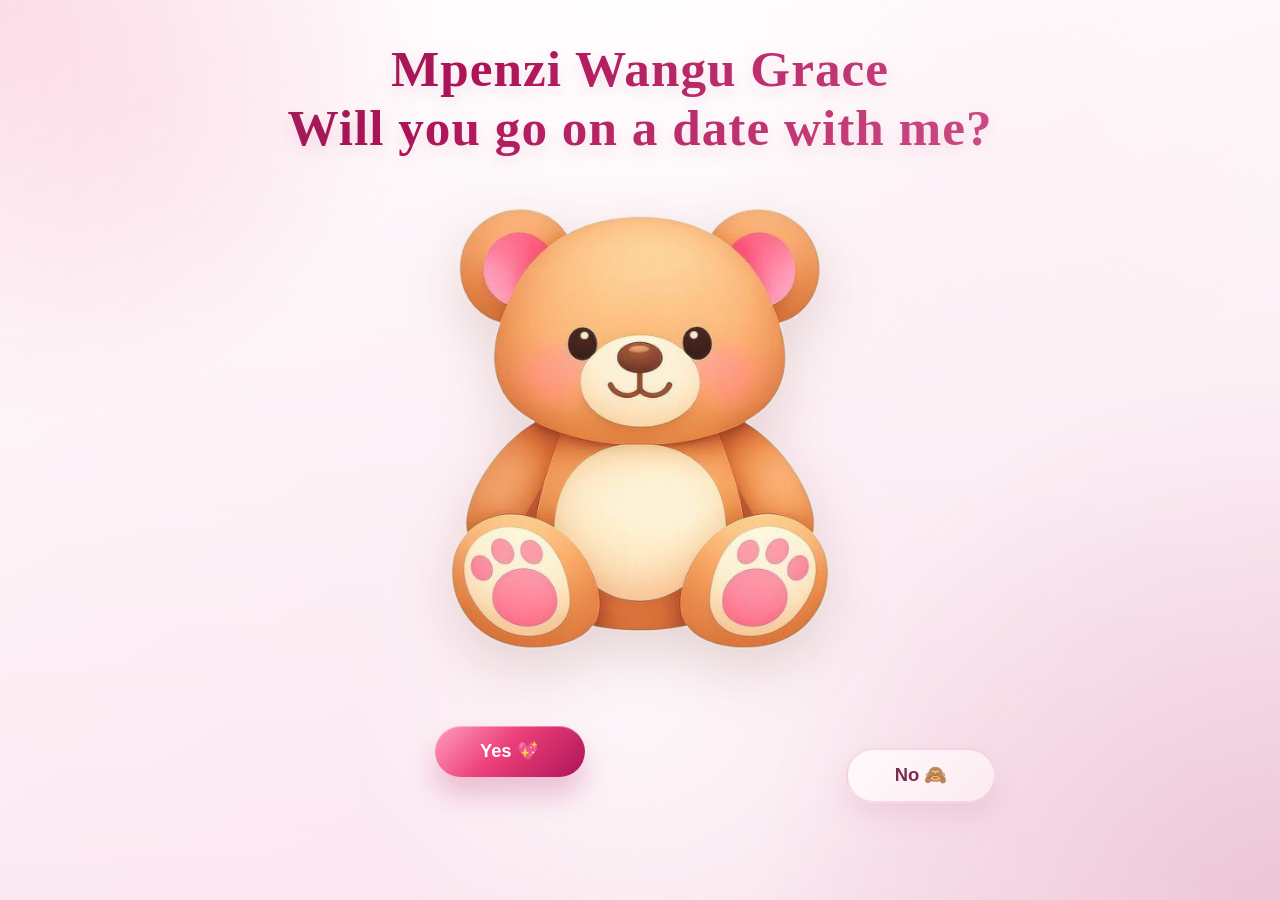
<file: index.html>
<!DOCTYPE html>
<html lang="en">
  <head>
    <meta charset="UTF-8" />
    <meta name="viewport" content="width=device-width, initial-scale=1.0" />
    <meta
      name="description"
      content="A romantic date invitation for Grace with a cuddly teddy bear and playful surprise flow."
    />
    <title>Grace Date Invitation</title>
    <link rel="stylesheet" href="style.css" />
  </head>
  <body>
    <div class="page-glow" aria-hidden="true"></div>

    <div class="floating-hearts" aria-hidden="true">
      <span style="--x: 8%; --delay: 0s; --size: 1.1rem">❤</span>
      <span style="--x: 16%; --delay: 1.5s; --size: 1.4rem">❤</span>
      <span style="--x: 27%; --delay: 2.4s; --size: 1.2rem">❤</span>
      <span style="--x: 42%; --delay: 0.8s; --size: 1.6rem">❤</span>
      <span style="--x: 58%; --delay: 1.9s; --size: 1.1rem">❤</span>
      <span style="--x: 72%; --delay: 2.6s; --size: 1.5rem">❤</span>
      <span style="--x: 84%; --delay: 1.2s; --size: 1.3rem">❤</span>
      <span style="--x: 92%; --delay: 2.1s; --size: 1.1rem">❤</span>
    </div>

    <main class="app" aria-live="polite">
      <section id="invitation-screen" class="screen active" aria-labelledby="invitation-title">
        <div class="question-wrap">
          <h1 id="invitation-title" class="main-question">
            Mpenzi Wangu Grace<br />Will you go on a date with me?
          </h1>
        </div>

        <div class="scene">
          <div class="bear-stage">
            <div id="bear-shell" class="bear-shell" aria-live="polite"></div>
            <div id="speech-bubble" class="speech-bubble" aria-live="polite">
              <p id="speech-text">You keep saying no to my dates.</p>
              <div class="bubble-emoji" aria-hidden="true">😭 😢 🥺</div>
            </div>
          </div>
        </div>

        <div id="button-stage" class="button-stage" aria-label="Invitation actions">
          <button id="yes-btn" class="cta-button yes-btn" type="button">Yes 💖</button>
          <button id="no-btn" class="cta-button no-btn" type="button" aria-label="Decline the invitation">
            No 🙈
          </button>
        </div>
      </section>

      <section id="date-screen" class="screen" aria-labelledby="date-title">
        <div class="panel">
          <h2 id="date-title">When should we go on our date, my love? 💕</h2>
          <p>Choose the day you would love us to spend together.</p>

          <label class="date-picker-field" for="date-input">
            <span>Select a future date</span>
            <input id="date-input" type="date" />
          </label>

          <button id="continue-btn" class="primary-button" type="button" disabled>Continue 💗</button>
        </div>
      </section>

      <section id="activity-screen" class="screen" aria-labelledby="activity-title">
        <div class="panel">
          <h2 id="activity-title">What would you love to do with me, Grace? 💕</h2>
          <p>Choose the date idea that makes you happiest.</p>

          <div class="activity-grid" role="radiogroup" aria-label="Choose your date activity">
            <button class="activity-card" type="button" data-activity="ice-cream" aria-pressed="false">
              <img src="assets/ice-cream.png" alt="Ice cream illustration" />
              <span class="activity-label">Ice Cream 🍦</span>
              <span class="activity-caption">Sweet treats with my sweetest girl.</span>
              <span class="checkmark" aria-hidden="true">✓</span>
            </button>

            <button class="activity-card" type="button" data-activity="coffee" aria-pressed="false">
              <img src="assets/coffee.png" alt="Coffee illustration" />
              <span class="activity-label">Coffee ☕</span>
              <span class="activity-caption">Coffee, conversations, and you.</span>
              <span class="checkmark" aria-hidden="true">✓</span>
            </button>

            <button class="activity-card" type="button" data-activity="pork" aria-pressed="false">
              <img src="assets/pork.png" alt="Pork meal illustration" />
              <span class="activity-label">Pork 🍖</span>
              <span class="activity-caption">A delicious meal with my favorite person.</span>
              <span class="checkmark" aria-hidden="true">✓</span>
            </button>

            <button class="activity-card" type="button" data-activity="fish" aria-pressed="false">
              <img src="assets/fish.png" alt="Fish illustration" />
              <span class="activity-label">Fish 🐟</span>
              <span class="activity-caption">A lovely meal with my favorite person.</span>
              <span class="checkmark" aria-hidden="true">✓</span>
            </button>

            <button class="activity-card" type="button" data-activity="chicken" aria-pressed="false">
              <img src="assets/chicken.png" alt="Chicken illustration" />
              <span class="activity-label">Chicken 🍗</span>
              <span class="activity-caption">Crispy bites and lovely moments together.</span>
              <span class="checkmark" aria-hidden="true">✓</span>
            </button>

            <button class="activity-card" type="button" data-activity="movies" aria-pressed="false">
              <img src="assets/movies.png" alt="Movies illustration" />
              <span class="activity-label">Movies 🎬</span>
              <span class="activity-caption">Good movies, better company.</span>
              <span class="checkmark" aria-hidden="true">✓</span>
            </button>

            <button class="activity-card" type="button" data-activity="swimming" aria-pressed="false">
              <img src="assets/swimming.png" alt="Swimming illustration" />
              <span class="activity-label">Swimming 🏊</span>
              <span class="activity-caption">Cool water, warm hearts, perfect together.</span>
              <span class="checkmark" aria-hidden="true">✓</span>
            </button>
          </div>

          <button id="confirm-activity-btn" class="primary-button" type="button" disabled>
            Confirm Our Date 💖
          </button>
        </div>
      </section>

      <section id="confirmation-screen" class="screen" aria-labelledby="confirmation-title">
        <div class="panel confirmation-panel">
          <div class="mini-bear" aria-hidden="true">
            <div id="confirmation-bear" class="bear-shell"></div>
          </div>

          <h2 id="confirmation-title">It's a Date, My Love! 💕</h2>

          <div class="confirmation-card">
            <p class="confirmation-message">
              Grace, it's officially a date! 🥹💗<br /><br />
              I can't wait to spend some beautiful moments with you, my love. You make ordinary days special,
              and I can't wait to make another beautiful memory with you.
            </p>

            <div class="confirmation-details">
              <div class="detail-item">
                <span class="detail-label">Date</span>
                <strong id="final-date">Sunday, 15 November 2026</strong>
              </div>
              <div class="detail-item">
                <span class="detail-label">Plan</span>
                <strong id="final-activity">Ice Cream 🍦</strong>
              </div>
            </div>

            <div class="final-activity-visual">
              <img id="final-activity-image" src="assets/ice-cream.png" alt="Selected date activity illustration" />
            </div>
          </div>

          <a id="send-whatsapp-btn" class="primary-button whatsapp-btn" href="#" target="_blank" rel="noopener">
            Send my answer to him 💌
          </a>
          <p class="send-hint">Tap the button, then press Send in WhatsApp so he gets your answer 💕</p>

          <button id="start-again-btn" class="primary-button" type="button">Start Again 💗</button>
        </div>
      </section>
    </main>

    <script src="script.js"></script>
  </body>
</html>
</file>
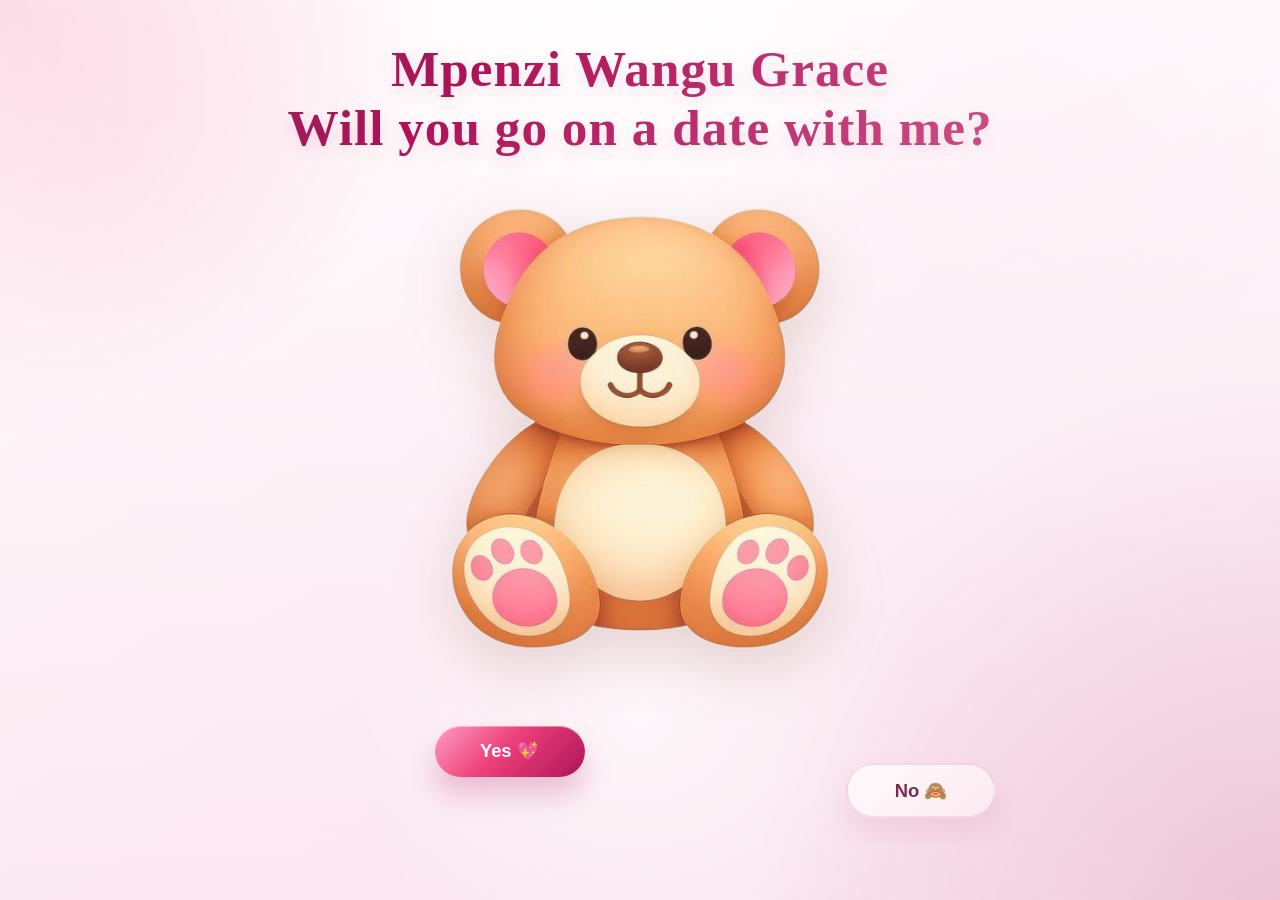
<file: grace-date-invitation/index.html>
<!DOCTYPE html>
<html lang="en">
  <head>
    <meta charset="UTF-8" />
    <meta name="viewport" content="width=device-width, initial-scale=1.0" />
    <meta
      name="description"
      content="A romantic date invitation for Grace with a cuddly teddy bear and playful surprise flow."
    />
    <title>Grace Date Invitation</title>
    <link rel="stylesheet" href="style.css" />
  </head>
  <body>
    <div class="page-glow" aria-hidden="true"></div>

    <div class="floating-hearts" aria-hidden="true">
      <span style="--x: 8%; --delay: 0s; --size: 1.1rem">❤</span>
      <span style="--x: 16%; --delay: 1.5s; --size: 1.4rem">❤</span>
      <span style="--x: 27%; --delay: 2.4s; --size: 1.2rem">❤</span>
      <span style="--x: 42%; --delay: 0.8s; --size: 1.6rem">❤</span>
      <span style="--x: 58%; --delay: 1.9s; --size: 1.1rem">❤</span>
      <span style="--x: 72%; --delay: 2.6s; --size: 1.5rem">❤</span>
      <span style="--x: 84%; --delay: 1.2s; --size: 1.3rem">❤</span>
      <span style="--x: 92%; --delay: 2.1s; --size: 1.1rem">❤</span>
    </div>

    <main class="app" aria-live="polite">
      <section id="invitation-screen" class="screen active" aria-labelledby="invitation-title">
        <div class="question-wrap">
          <h1 id="invitation-title" class="main-question">
            Mpenzi Wangu Grace<br />Will you go on a date with me?
          </h1>
        </div>

        <div class="scene">
          <div class="bear-stage">
            <div id="bear-shell" class="bear-shell" aria-live="polite"></div>
            <div id="speech-bubble" class="speech-bubble" aria-live="polite">
              <p id="speech-text">You keep saying no to my dates.</p>
              <div class="bubble-emoji" aria-hidden="true">😭 😢 🥺</div>
            </div>
          </div>
        </div>

        <div id="button-stage" class="button-stage" aria-label="Invitation actions">
          <button id="yes-btn" class="cta-button yes-btn" type="button">Yes 💖</button>
          <button id="no-btn" class="cta-button no-btn" type="button" aria-label="Decline the invitation">
            No 🙈
          </button>
        </div>
      </section>

      <section id="date-screen" class="screen" aria-labelledby="date-title">
        <div class="panel">
          <h2 id="date-title">When should we go on our date, my love? 💕</h2>
          <p>Choose the day you would love us to spend together.</p>

          <label class="date-picker-field" for="date-input">
            <span>Select a future date</span>
            <input id="date-input" type="date" />
          </label>

          <button id="continue-btn" class="primary-button" type="button" disabled>Continue 💗</button>
        </div>
      </section>

      <section id="activity-screen" class="screen" aria-labelledby="activity-title">
        <div class="panel">
          <h2 id="activity-title">What would you love to do with me, Grace? 💕</h2>
          <p>Choose the date idea that makes you happiest.</p>

          <div class="activity-grid" role="radiogroup" aria-label="Choose your date activity">
            <button class="activity-card" type="button" data-activity="ice-cream" aria-pressed="false">
              <img src="assets/ice-cream.png" alt="Ice cream illustration" />
              <span class="activity-label">Ice Cream 🍦</span>
              <span class="activity-caption">Sweet treats with my sweetest girl.</span>
              <span class="checkmark" aria-hidden="true">✓</span>
            </button>

            <button class="activity-card" type="button" data-activity="coffee" aria-pressed="false">
              <img src="assets/coffee.png" alt="Coffee illustration" />
              <span class="activity-label">Coffee ☕</span>
              <span class="activity-caption">Coffee, conversations, and you.</span>
              <span class="checkmark" aria-hidden="true">✓</span>
            </button>

            <button class="activity-card" type="button" data-activity="pork" aria-pressed="false">
              <img src="assets/pork.png" alt="Pork meal illustration" />
              <span class="activity-label">Pork 🍖</span>
              <span class="activity-caption">A delicious meal with my favorite person.</span>
              <span class="checkmark" aria-hidden="true">✓</span>
            </button>

            <button class="activity-card" type="button" data-activity="fish" aria-pressed="false">
              <img src="assets/fish.png" alt="Fish illustration" />
              <span class="activity-label">Fish 🐟</span>
              <span class="activity-caption">A lovely meal with my favorite person.</span>
              <span class="checkmark" aria-hidden="true">✓</span>
            </button>

            <button class="activity-card" type="button" data-activity="chicken" aria-pressed="false">
              <img src="assets/chicken.png" alt="Chicken illustration" />
              <span class="activity-label">Chicken 🍗</span>
              <span class="activity-caption">Crispy bites and lovely moments together.</span>
              <span class="checkmark" aria-hidden="true">✓</span>
            </button>
          </div>

          <button id="confirm-activity-btn" class="primary-button" type="button" disabled>
            Confirm Our Date 💖
          </button>
        </div>
      </section>

      <section id="confirmation-screen" class="screen" aria-labelledby="confirmation-title">
        <div class="panel confirmation-panel">
          <div class="mini-bear" aria-hidden="true">
            <div id="confirmation-bear" class="bear-shell"></div>
          </div>

          <h2 id="confirmation-title">It's a Date, My Love! 💕</h2>

          <div class="confirmation-card">
            <p class="confirmation-message">
              Grace, it's officially a date! 🥹💗<br /><br />
              I can't wait to spend some beautiful moments with you, my love. You make ordinary days special,
              and I can't wait to make another beautiful memory with you.
            </p>

            <div class="confirmation-details">
              <div class="detail-item">
                <span class="detail-label">Date</span>
                <strong id="final-date">Sunday, 15 November 2026</strong>
              </div>
              <div class="detail-item">
                <span class="detail-label">Plan</span>
                <strong id="final-activity">Ice Cream 🍦</strong>
              </div>
            </div>

            <div class="final-activity-visual">
              <img id="final-activity-image" src="assets/ice-cream.png" alt="Selected date activity illustration" />
            </div>
          </div>

          <a id="send-whatsapp-btn" class="primary-button whatsapp-btn" href="#" target="_blank" rel="noopener">
            Send my answer to him 💌
          </a>
          <p class="send-hint">Tap the button, then press Send in WhatsApp so he gets your answer 💕</p>

          <button id="start-again-btn" class="primary-button" type="button">Start Again 💗</button>
        </div>
      </section>
    </main>

    <script src="script.js"></script>
  </body>
</html>
</file>
<file: style.css>
:root {
  --blush-pink: #fce4ec;
  --rose-pink: #f48fb1;
  --hot-pink: #ec407a;
  --deep-rose: #ad1457;
  --warm-cream: #fff8f0;
  --teddy-brown: #a66b45;
  --lavender: #e6d9ff;
  --leaf-green: #729b69;
  --rose-berry: #8f1f5d;
  --rose-gold: #f7d4d8;
  --card-shadow: 0 24px 60px rgba(150, 63, 96, 0.18);
  --soft-shadow: 0 16px 36px rgba(236, 64, 122, 0.18);
  --bubble-shadow: 0 14px 32px rgba(109, 56, 76, 0.12);
  --panel-glass: rgba(255, 249, 252, 0.72);
}

* {
  box-sizing: border-box;
}

html {
  scroll-behavior: smooth;
}

body {
  margin: 0;
  min-height: 100vh;
  font-family: "Segoe UI", Tahoma, Geneva, Verdana, sans-serif;
  background:
    radial-gradient(circle at top, rgba(255, 255, 255, 0.78), transparent 28%),
    linear-gradient(145deg, #fffafc 0%, #fdeaf2 28%, #fbe3ee 55%, #f7dfe9 100%);
  color: #51253d;
  overflow-x: hidden;
}

body::before {
  content: "";
  position: fixed;
  inset: 0;
  background:
    radial-gradient(circle at 10% 10%, rgba(236, 64, 122, 0.12), transparent 18%),
    radial-gradient(circle at 80% 18%, rgba(255, 192, 218, 0.2), transparent 22%),
    radial-gradient(circle at 50% 80%, rgba(255, 255, 255, 0.56), transparent 30%);
  pointer-events: none;
}

img {
  max-width: 100%;
  display: block;
}

button,
input {
  font: inherit;
}

button:focus-visible,
input:focus-visible {
  outline: 3px solid rgba(173, 20, 87, 0.5);
  outline-offset: 3px;
}

.page-glow {
  position: fixed;
  inset: 0;
  background:
    radial-gradient(circle at top left, rgba(244, 143, 177, 0.28), transparent 28%),
    radial-gradient(circle at bottom right, rgba(173, 20, 87, 0.15), transparent 34%),
    linear-gradient(180deg, rgba(255, 255, 255, 0.72), rgba(255, 255, 255, 0.18));
  pointer-events: none;
}

.floating-hearts {
  position: fixed;
  inset: 0;
  pointer-events: none;
  z-index: 0;
}

.floating-hearts span {
  position: absolute;
  left: var(--x);
  top: -12%;
  font-size: var(--size);
  color: rgba(236, 64, 122, 0.42);
  text-shadow: 0 0 14px rgba(236, 64, 122, 0.2);
  animation: floatHeart 12s linear infinite;
  animation-delay: var(--delay);
  opacity: 0.7;
}

@keyframes floatHeart {
  0% {
    opacity: 0;
    transform: translateY(0) scale(0.8);
  }
  10% {
    opacity: 0.8;
  }
  100% {
    opacity: 0;
    transform: translateY(110vh) scale(1.2);
  }
}

.app {
  position: relative;
  z-index: 1;
  width: min(100%, 1100px);
  margin: 0 auto;
  min-height: 100vh;
  display: grid;
  place-items: center;
  padding: 2rem 1rem 3rem;
}

.screen {
  display: none;
  width: 100%;
  animation: fadeInScreen 0.45s ease;
}

.screen.active {
  display: block;
}

@keyframes fadeInScreen {
  from {
    opacity: 0;
    transform: translateY(12px);
  }
  to {
    opacity: 1;
    transform: translateY(0);
  }
}

#invitation-screen {
  max-width: 920px;
  margin: 0 auto;
}

.question-wrap {
  text-align: center;
  margin-bottom: 1.25rem;
}

.main-question {
  margin: 0;
  font-family: "Georgia", "Times New Roman", serif;
  font-weight: 700;
  line-height: 1.15;
  letter-spacing: 0.02em;
  font-size: clamp(2rem, 4vw, 4rem);
  color: #8e2d5e;
  text-shadow: 0 6px 18px rgba(173, 20, 87, 0.12);
  background: linear-gradient(135deg, #8e2d5e 0%, #ad1457 30%, #d45b90 100%);
  -webkit-background-clip: text;
  background-clip: text;
  color: transparent;
}

.scene {
  display: flex;
  justify-content: center;
  align-items: center;
}

.bear-stage {
  position: relative;
  width: min(100%, 760px);
  min-height: 360px;
  display: flex;
  justify-content: center;
  align-items: flex-end;
  padding: 1rem 0 0.25rem;
}

.bear-shell {
  display: flex;
  align-items: center;
  justify-content: center;
  width: min(100%, 540px);
  animation: bearFloat 4.4s ease-in-out infinite;
  transform-origin: center bottom;
}

.bear-pose-stack {
  position: relative;
  width: min(80vw, 380px);
  aspect-ratio: 1 / 1.2;
  filter: drop-shadow(0 20px 28px rgba(122, 69, 43, 0.18));
}

.bear-pose {
  position: absolute;
  inset: 0;
  width: 100%;
  height: 100%;
  object-fit: contain;
  object-position: center bottom;
  opacity: 0;
  transform: scale(0.92);
  transform-origin: center bottom;
  transition: opacity 0.4s ease, transform 0.4s ease;
  pointer-events: none;
  user-select: none;
}

.bear-pose-stack.state-hopeful .pose-hopeful,
.bear-pose-stack.state-crying .pose-crying,
.bear-pose-stack.state-happy .pose-happy {
  opacity: 1;
  transform: scale(1);
}

/* hopeful: gentle breathing + sway */
.bear-pose-stack.state-hopeful .pose-hopeful {
  animation: bearBreathe 3s ease-in-out infinite;
}

/* crying: sobbing bounce + trembling */
.bear-pose-stack.state-crying .pose-crying {
  animation: bearSob 0.9s ease-in-out infinite;
}

/* happy: joyful hop with the roses */
.bear-pose-stack.state-happy .pose-happy {
  animation: bearJoy 1.1s ease-in-out infinite;
}

.bear-hearts {
  position: absolute;
  inset: 0;
  pointer-events: none;
  opacity: 0;
  transition: opacity 0.3s ease;
}

.bear-hearts span {
  position: absolute;
  bottom: 40%;
  font-size: 1.3rem;
  opacity: 0;
}

.bear-hearts span:nth-child(1) { left: 12%; }
.bear-hearts span:nth-child(2) { left: 48%; animation-delay: 0.5s !important; }
.bear-hearts span:nth-child(3) { right: 10%; animation-delay: 1s !important; }

.bear-pose-stack.state-happy .bear-hearts {
  opacity: 1;
}

.bear-pose-stack.state-happy .bear-hearts span {
  animation: heartPop 1.8s ease-out infinite;
}

.bear-tears {
  position: absolute;
  inset: 0;
  pointer-events: none;
  opacity: 0;
}

.bear-tears span {
  position: absolute;
  top: 38%;
  font-size: 1.1rem;
  opacity: 0;
}

.bear-tears span:nth-child(1) { left: 28%; }
.bear-tears span:nth-child(2) { right: 28%; animation-delay: 0.6s !important; }

.bear-pose-stack.state-crying .bear-tears {
  opacity: 1;
}

.bear-pose-stack.state-crying .bear-tears span {
  animation: tearFall 1.4s ease-in infinite;
}

@keyframes bearFloat {
  0%,
  100% {
    transform: translateY(0px) rotate(-0.8deg);
  }
  50% {
    transform: translateY(-12px) rotate(0.8deg);
  }
}

@keyframes bearBreathe {
  0%, 100% { transform: scale(1, 1) rotate(-1deg); }
  50% { transform: scale(1.03, 0.98) rotate(1deg); }
}

@keyframes bearSob {
  0%, 100% { transform: translateY(0) rotate(-1.5deg) scale(1, 1); }
  25% { transform: translateY(3px) rotate(0deg) scale(1.01, 0.98); }
  50% { transform: translateY(0) rotate(1.5deg) scale(1, 1); }
  75% { transform: translateY(3px) rotate(0deg) scale(1.01, 0.98); }
}

@keyframes bearJoy {
  0%, 100% { transform: translateY(0) rotate(-2deg) scale(1.02, 0.97); }
  40% { transform: translateY(-18px) rotate(2deg) scale(0.98, 1.03); }
  70% { transform: translateY(0) rotate(-1deg) scale(1.03, 0.96); }
}

@keyframes heartPop {
  0% { transform: translateY(0) scale(0.5); opacity: 0; }
  20% { opacity: 1; }
  100% { transform: translateY(-110px) scale(1.2); opacity: 0; }
}

@keyframes tearFall {
  0% { transform: translateY(0); opacity: 0; }
  20% { opacity: 1; }
  100% { transform: translateY(70px); opacity: 0; }
}

.speech-bubble {
  position: absolute;
  left: 64%;
  top: 14%;
  width: min(64vw, 300px);
  padding: 1rem 1rem 0.8rem;
  border-radius: 26px;
  background: linear-gradient(180deg, rgba(255, 251, 252, 0.98), rgba(255, 243, 247, 0.96));
  box-shadow: var(--bubble-shadow), inset 0 1px 0 rgba(255, 255, 255, 0.96);
  border: 2px solid rgba(224, 177, 196, 0.8);
  opacity: 0;
  transform: translateY(10px) scale(0.96);
  transition: opacity 0.22s ease, transform 0.25s ease;
  pointer-events: none;
}

.speech-bubble.show {
  opacity: 1;
  transform: translateY(0) scale(1);
}

.speech-bubble::after {
  content: "";
  position: absolute;
  left: -12px;
  top: 34px;
  width: 22px;
  height: 22px;
  background: linear-gradient(180deg, rgba(255, 251, 252, 0.98), rgba(255, 243, 247, 0.96));
  border-left: 2px solid rgba(224, 177, 196, 0.8);
  border-bottom: 2px solid rgba(224, 177, 196, 0.8);
  transform: rotate(45deg);
}

.speech-bubble p {
  margin: 0;
  font-size: clamp(0.95rem, 2vw, 1.2rem);
  font-weight: 700;
  letter-spacing: 0.01em;
  color: #7f3150;
  line-height: 1.35;
}

.bubble-emoji {
  margin-top: 0.45rem;
  font-size: clamp(1.1rem, 2vw, 1.5rem);
  letter-spacing: 0.12em;
}

.button-stage {
  position: relative;
  width: min(100%, 760px);
  height: 190px;
  margin: 0 auto;
  overflow: hidden;
}

.cta-button,
.primary-button,
.activity-card {
  border: none;
  border-radius: 999px;
  cursor: pointer;
  transition: transform 0.2s ease, box-shadow 0.22s ease, opacity 0.2s ease, border-color 0.2s ease;
}

.cta-button:hover,
.primary-button:hover,
.activity-card:hover {
  transform: translateY(-2px);
}

.cta-button:active,
.primary-button:active,
.activity-card:active {
  transform: translateY(0);
}

.yes-btn,
.no-btn {
  position: absolute;
  display: inline-flex;
  justify-content: center;
  align-items: center;
  min-width: 150px;
  padding: 0.9rem 1.5rem;
  font-weight: 700;
  font-size: 1.15rem;
  box-shadow: 0 12px 24px rgba(236, 64, 122, 0.18);
}

.yes-btn {
  left: 23%;
  top: 72px;
  background: linear-gradient(135deg, #ff9dc0, #ec407a 45%, #ad1457);
  color: white;
  box-shadow: 0 18px 28px rgba(173, 20, 87, 0.22), inset 0 1px 0 rgba(255, 255, 255, 0.4);
}

.no-btn {
  left: 62%;
  top: 72px;
  background: linear-gradient(135deg, #fffafc, #fcebf1);
  color: #7a2d52;
  border: 2px solid rgba(173, 20, 87, 0.12);
  box-shadow: 0 14px 24px rgba(210, 130, 165, 0.18);
}

.panel {
  width: min(100%, 760px);
  margin: 0 auto;
  background: linear-gradient(180deg, rgba(255, 255, 255, 0.7), rgba(255, 249, 252, 0.88));
  border: 1px solid rgba(236, 64, 122, 0.08);
  box-shadow: var(--card-shadow);
  border-radius: 30px;
  padding: clamp(1.5rem, 4vw, 2.5rem);
  text-align: center;
}

.panel h2 {
  margin: 0 0 0.75rem;
  font-family: "Georgia", "Times New Roman", serif;
  color: #8b1f5d;
  font-size: clamp(1.9rem, 4vw, 2.8rem);
  line-height: 1.2;
}

.panel p {
  margin: 0 0 1.1rem;
  color: #6d4256;
  font-size: 1.05rem;
}

#date-screen .panel,
#activity-screen .panel,
#confirmation-screen .panel {
  background: linear-gradient(180deg, rgba(255, 255, 255, 0.78), rgba(255, 246, 250, 0.9));
}

.date-picker-field {
  display: block;
  margin: 0 auto 1.2rem;
  max-width: 360px;
  text-align: left;
}

.date-picker-field span {
  display: inline-block;
  margin-bottom: 0.4rem;
  color: #7d425d;
  font-size: 0.95rem;
  font-weight: 700;
}

#date-input {
  width: 100%;
  border: 2px solid rgba(236, 64, 122, 0.2);
  border-radius: 18px;
  padding: 0.95rem 1rem;
  background: rgba(255, 255, 255, 0.8);
  color: #4d2744;
  font-size: 1rem;
}

.primary-button {
  display: inline-flex;
  justify-content: center;
  align-items: center;
  min-width: 180px;
  padding: 0.9rem 1.5rem;
  background: linear-gradient(135deg, #f48fb1, #ec407a 48%, #ad1457);
  color: white;
  font-weight: 700;
  box-shadow: 0 10px 24px rgba(236, 64, 122, 0.22);
}

.primary-button:disabled {
  opacity: 0.45;
  cursor: not-allowed;
  box-shadow: none;
  transform: none;
}

.activity-grid {
  display: grid;
  grid-template-columns: repeat(6, minmax(0, 1fr));
  gap: 1rem;
  margin: 1.4rem 0 1.5rem;
}

.activity-card {
  position: relative;
  display: flex;
  flex-direction: column;
  align-items: center;
  gap: 0.7rem;
  padding: 1rem 0.8rem 1.2rem;
  background: linear-gradient(180deg, rgba(255, 255, 255, 0.76), rgba(255, 241, 247, 0.94));
  border: 2px solid rgba(236, 64, 122, 0.12);
  border-radius: 24px;
  box-shadow: 0 12px 25px rgba(236, 64, 122, 0.08);
  min-height: 260px;
  color: #67314b;
}

.activity-card {
  grid-column: span 2;
  padding: 0.5rem 0.5rem 1.1rem;
  min-height: 0;
}

.activity-card:nth-child(4) {
  grid-column: 2 / span 2;
}

.activity-card:nth-child(5),
.activity-card:nth-child(7) {
  grid-column: 4 / span 2;
}

.activity-card:nth-child(6) {
  grid-column: 2 / span 2;
}

.activity-card img {
  width: 100%;
  aspect-ratio: 256 / 306;
  height: auto;
  object-fit: cover;
  flex-shrink: 0;
  border-radius: 18px;
  box-shadow: 0 6px 14px rgba(98, 65, 67, 0.1);
}

.activity-label {
  font-weight: 800;
  font-size: 1.15rem;
}

.activity-caption {
  font-size: 0.9rem;
  line-height: 1.4;
  color: #6e4059;
  min-height: 2.8em;
}

.activity-card.selected {
  border-color: rgba(173, 20, 87, 0.8);
  box-shadow: 0 0 0 4px rgba(236, 64, 122, 0.14), 0 12px 24px rgba(236, 64, 122, 0.14);
  background: rgba(255, 244, 250, 0.95);
}

.checkmark {
  position: absolute;
  top: 10px;
  right: 12px;
  width: 28px;
  height: 28px;
  border-radius: 50%;
  display: grid;
  place-items: center;
  background: linear-gradient(135deg, #f48fb1, #ec407a);
  color: white;
  font-weight: 900;
  opacity: 0;
  transform: scale(0.5);
  transition: opacity 0.2s ease, transform 0.2s ease;
}

.activity-card.selected .checkmark {
  opacity: 1;
  transform: scale(1);
}

.confirmation-panel {
  width: min(100%, 820px);
}

.mini-bear {
  display: flex;
  justify-content: center;
  margin-bottom: 0.8rem;
}

.mini-bear .bear-shell {
  width: min(100%, 270px);
  animation: none;
}

.confirmation-card {
  background: linear-gradient(180deg, rgba(255, 250, 252, 0.92), rgba(255, 241, 247, 0.9));
  border: 1px solid rgba(236, 64, 122, 0.12);
  border-radius: 26px;
  padding: clamp(1rem, 2vw, 1.5rem);
  box-shadow: 0 12px 28px rgba(148, 82, 110, 0.12);
}

.confirmation-message {
  margin: 0 0 1.2rem;
  font-size: clamp(1rem, 2vw, 1.18rem);
  color: #5e2d48;
  line-height: 1.7;
}

.confirmation-details {
  display: grid;
  grid-template-columns: repeat(2, minmax(0, 1fr));
  gap: 1rem;
  margin-bottom: 1rem;
}

.detail-item {
  background: rgba(255, 244, 250, 0.9);
  border: 1px solid rgba(236, 64, 122, 0.12);
  border-radius: 18px;
  padding: 0.9rem 1rem;
  text-align: left;
}

.detail-label {
  display: block;
  font-size: 0.76rem;
  text-transform: uppercase;
  letter-spacing: 0.08em;
  color: #8f566c;
  margin-bottom: 0.25rem;
}

.detail-item strong {
  font-size: 1rem;
  color: #5d2648;
}

.final-activity-visual {
  width: min(100%, 220px);
  margin: 0.5rem auto 0;
  padding: 0.8rem;
  border-radius: 20px;
  background: rgba(255, 255, 255, 0.8);
}

.final-activity-visual img {
  width: 100%;
  height: auto;
  aspect-ratio: 256 / 306;
  object-fit: cover;
  border-radius: 14px;
}

@media (max-width: 760px) {
  .button-stage {
    height: 200px;
  }

  .speech-bubble {
    left: 50%;
    top: auto;
    bottom: -6px;
    width: min(88vw, 320px);
    transform: translateX(-50%) scale(0.96);
  }

  .speech-bubble.show {
    transform: translateX(-50%) scale(1);
  }

  .speech-bubble::after {
    display: none;
  }

  .yes-btn {
    left: 12%;
  }

  .no-btn {
    left: 58%;
  }

  .activity-grid {
    grid-template-columns: repeat(2, minmax(0, 1fr));
  }

  .activity-card,
  .activity-card:nth-child(4),
  .activity-card:nth-child(5),
  .activity-card:nth-child(6),
  .activity-card:nth-child(7) {
    grid-column: auto;
  }

  .activity-card:nth-child(7) {
    grid-column: 1 / -1;
    justify-self: center;
    width: calc(50% - 0.5rem);
  }
}

@media (max-width: 520px) {
  .app {
    padding-top: 1rem;
  }

  .main-question {
    font-size: 2rem;
  }

  .button-stage {
    height: 170px;
  }

  .yes-btn,
  .no-btn {
    min-width: 120px;
    font-size: 1rem;
    padding: 0.8rem 1rem;
  }

  .yes-btn {
    left: 8%;
  }

  .no-btn {
    left: 55%;
  }

  .confirmation-details {
    grid-template-columns: 1fr;
  }
}

@media (prefers-reduced-motion: reduce) {
  *,
  *::before,
  *::after {
    animation-duration: 0.01ms !important;
    animation-iteration-count: 1 !important;
    transition-duration: 0.01ms !important;
    scroll-behavior: auto !important;
  }
}

.mini-bear .bear-pose-stack {
  width: min(70vw, 220px);
}

.whatsapp-btn {
  text-decoration: none;
  color: #fff;
  margin-top: 1rem;
}

.send-hint {
  margin: 0.6rem 0 1rem;
  font-size: 0.9rem;
  color: #6e4059;
}
</file>
<file: grace-date-invitation/style.css>
:root {
  --blush-pink: #fce4ec;
  --rose-pink: #f48fb1;
  --hot-pink: #ec407a;
  --deep-rose: #ad1457;
  --warm-cream: #fff8f0;
  --teddy-brown: #a66b45;
  --lavender: #e6d9ff;
  --leaf-green: #729b69;
  --rose-berry: #8f1f5d;
  --rose-gold: #f7d4d8;
  --card-shadow: 0 24px 60px rgba(150, 63, 96, 0.18);
  --soft-shadow: 0 16px 36px rgba(236, 64, 122, 0.18);
  --bubble-shadow: 0 14px 32px rgba(109, 56, 76, 0.12);
  --panel-glass: rgba(255, 249, 252, 0.72);
}

* {
  box-sizing: border-box;
}

html {
  scroll-behavior: smooth;
}

body {
  margin: 0;
  min-height: 100vh;
  font-family: "Segoe UI", Tahoma, Geneva, Verdana, sans-serif;
  background:
    radial-gradient(circle at top, rgba(255, 255, 255, 0.78), transparent 28%),
    linear-gradient(145deg, #fffafc 0%, #fdeaf2 28%, #fbe3ee 55%, #f7dfe9 100%);
  color: #51253d;
  overflow-x: hidden;
}

body::before {
  content: "";
  position: fixed;
  inset: 0;
  background:
    radial-gradient(circle at 10% 10%, rgba(236, 64, 122, 0.12), transparent 18%),
    radial-gradient(circle at 80% 18%, rgba(255, 192, 218, 0.2), transparent 22%),
    radial-gradient(circle at 50% 80%, rgba(255, 255, 255, 0.56), transparent 30%);
  pointer-events: none;
}

img {
  max-width: 100%;
  display: block;
}

button,
input {
  font: inherit;
}

button:focus-visible,
input:focus-visible {
  outline: 3px solid rgba(173, 20, 87, 0.5);
  outline-offset: 3px;
}

.page-glow {
  position: fixed;
  inset: 0;
  background:
    radial-gradient(circle at top left, rgba(244, 143, 177, 0.28), transparent 28%),
    radial-gradient(circle at bottom right, rgba(173, 20, 87, 0.15), transparent 34%),
    linear-gradient(180deg, rgba(255, 255, 255, 0.72), rgba(255, 255, 255, 0.18));
  pointer-events: none;
}

.floating-hearts {
  position: fixed;
  inset: 0;
  pointer-events: none;
  z-index: 0;
}

.floating-hearts span {
  position: absolute;
  left: var(--x);
  top: -12%;
  font-size: var(--size);
  color: rgba(236, 64, 122, 0.42);
  text-shadow: 0 0 14px rgba(236, 64, 122, 0.2);
  animation: floatHeart 12s linear infinite;
  animation-delay: var(--delay);
  opacity: 0.7;
}

@keyframes floatHeart {
  0% {
    opacity: 0;
    transform: translateY(0) scale(0.8);
  }
  10% {
    opacity: 0.8;
  }
  100% {
    opacity: 0;
    transform: translateY(110vh) scale(1.2);
  }
}

.app {
  position: relative;
  z-index: 1;
  width: min(100%, 1100px);
  margin: 0 auto;
  min-height: 100vh;
  display: grid;
  place-items: center;
  padding: 2rem 1rem 3rem;
}

.screen {
  display: none;
  width: 100%;
  animation: fadeInScreen 0.45s ease;
}

.screen.active {
  display: block;
}

@keyframes fadeInScreen {
  from {
    opacity: 0;
    transform: translateY(12px);
  }
  to {
    opacity: 1;
    transform: translateY(0);
  }
}

#invitation-screen {
  max-width: 920px;
  margin: 0 auto;
}

.question-wrap {
  text-align: center;
  margin-bottom: 1.25rem;
}

.main-question {
  margin: 0;
  font-family: "Georgia", "Times New Roman", serif;
  font-weight: 700;
  line-height: 1.15;
  letter-spacing: 0.02em;
  font-size: clamp(2rem, 4vw, 4rem);
  color: #8e2d5e;
  text-shadow: 0 6px 18px rgba(173, 20, 87, 0.12);
  background: linear-gradient(135deg, #8e2d5e 0%, #ad1457 30%, #d45b90 100%);
  -webkit-background-clip: text;
  background-clip: text;
  color: transparent;
}

.scene {
  display: flex;
  justify-content: center;
  align-items: center;
}

.bear-stage {
  position: relative;
  width: min(100%, 760px);
  min-height: 360px;
  display: flex;
  justify-content: center;
  align-items: flex-end;
  padding: 1rem 0 0.25rem;
}

.bear-shell {
  display: flex;
  align-items: center;
  justify-content: center;
  width: min(100%, 540px);
  animation: bearFloat 4.4s ease-in-out infinite;
  transform-origin: center bottom;
}

.bear-pose-stack {
  position: relative;
  width: min(80vw, 380px);
  aspect-ratio: 1 / 1.2;
  filter: drop-shadow(0 20px 28px rgba(122, 69, 43, 0.18));
}

.bear-pose {
  position: absolute;
  inset: 0;
  width: 100%;
  height: 100%;
  object-fit: contain;
  object-position: center bottom;
  opacity: 0;
  transform: scale(0.92);
  transform-origin: center bottom;
  transition: opacity 0.4s ease, transform 0.4s ease;
  pointer-events: none;
  user-select: none;
}

.bear-pose-stack.state-hopeful .pose-hopeful,
.bear-pose-stack.state-crying .pose-crying,
.bear-pose-stack.state-happy .pose-happy {
  opacity: 1;
  transform: scale(1);
}

/* hopeful: gentle breathing + sway */
.bear-pose-stack.state-hopeful .pose-hopeful {
  animation: bearBreathe 3s ease-in-out infinite;
}

/* crying: sobbing bounce + trembling */
.bear-pose-stack.state-crying .pose-crying {
  animation: bearSob 0.9s ease-in-out infinite;
}

/* happy: joyful hop with the roses */
.bear-pose-stack.state-happy .pose-happy {
  animation: bearJoy 1.1s ease-in-out infinite;
}

.bear-hearts {
  position: absolute;
  inset: 0;
  pointer-events: none;
  opacity: 0;
  transition: opacity 0.3s ease;
}

.bear-hearts span {
  position: absolute;
  bottom: 40%;
  font-size: 1.3rem;
  opacity: 0;
}

.bear-hearts span:nth-child(1) { left: 12%; }
.bear-hearts span:nth-child(2) { left: 48%; animation-delay: 0.5s !important; }
.bear-hearts span:nth-child(3) { right: 10%; animation-delay: 1s !important; }

.bear-pose-stack.state-happy .bear-hearts {
  opacity: 1;
}

.bear-pose-stack.state-happy .bear-hearts span {
  animation: heartPop 1.8s ease-out infinite;
}

.bear-tears {
  position: absolute;
  inset: 0;
  pointer-events: none;
  opacity: 0;
}

.bear-tears span {
  position: absolute;
  top: 38%;
  font-size: 1.1rem;
  opacity: 0;
}

.bear-tears span:nth-child(1) { left: 28%; }
.bear-tears span:nth-child(2) { right: 28%; animation-delay: 0.6s !important; }

.bear-pose-stack.state-crying .bear-tears {
  opacity: 1;
}

.bear-pose-stack.state-crying .bear-tears span {
  animation: tearFall 1.4s ease-in infinite;
}

@keyframes bearFloat {
  0%,
  100% {
    transform: translateY(0px) rotate(-0.8deg);
  }
  50% {
    transform: translateY(-12px) rotate(0.8deg);
  }
}

@keyframes bearBreathe {
  0%, 100% { transform: scale(1, 1) rotate(-1deg); }
  50% { transform: scale(1.03, 0.98) rotate(1deg); }
}

@keyframes bearSob {
  0%, 100% { transform: translateY(0) rotate(-1.5deg) scale(1, 1); }
  25% { transform: translateY(3px) rotate(0deg) scale(1.01, 0.98); }
  50% { transform: translateY(0) rotate(1.5deg) scale(1, 1); }
  75% { transform: translateY(3px) rotate(0deg) scale(1.01, 0.98); }
}

@keyframes bearJoy {
  0%, 100% { transform: translateY(0) rotate(-2deg) scale(1.02, 0.97); }
  40% { transform: translateY(-18px) rotate(2deg) scale(0.98, 1.03); }
  70% { transform: translateY(0) rotate(-1deg) scale(1.03, 0.96); }
}

@keyframes heartPop {
  0% { transform: translateY(0) scale(0.5); opacity: 0; }
  20% { opacity: 1; }
  100% { transform: translateY(-110px) scale(1.2); opacity: 0; }
}

@keyframes tearFall {
  0% { transform: translateY(0); opacity: 0; }
  20% { opacity: 1; }
  100% { transform: translateY(70px); opacity: 0; }
}

.speech-bubble {
  position: absolute;
  left: 64%;
  top: 14%;
  width: min(64vw, 300px);
  padding: 1rem 1rem 0.8rem;
  border-radius: 26px;
  background: linear-gradient(180deg, rgba(255, 251, 252, 0.98), rgba(255, 243, 247, 0.96));
  box-shadow: var(--bubble-shadow), inset 0 1px 0 rgba(255, 255, 255, 0.96);
  border: 2px solid rgba(224, 177, 196, 0.8);
  opacity: 0;
  transform: translateY(10px) scale(0.96);
  transition: opacity 0.22s ease, transform 0.25s ease;
  pointer-events: none;
}

.speech-bubble.show {
  opacity: 1;
  transform: translateY(0) scale(1);
}

.speech-bubble::after {
  content: "";
  position: absolute;
  left: -12px;
  top: 34px;
  width: 22px;
  height: 22px;
  background: linear-gradient(180deg, rgba(255, 251, 252, 0.98), rgba(255, 243, 247, 0.96));
  border-left: 2px solid rgba(224, 177, 196, 0.8);
  border-bottom: 2px solid rgba(224, 177, 196, 0.8);
  transform: rotate(45deg);
}

.speech-bubble p {
  margin: 0;
  font-size: clamp(0.95rem, 2vw, 1.2rem);
  font-weight: 700;
  letter-spacing: 0.01em;
  color: #7f3150;
  line-height: 1.35;
}

.bubble-emoji {
  margin-top: 0.45rem;
  font-size: clamp(1.1rem, 2vw, 1.5rem);
  letter-spacing: 0.12em;
}

.button-stage {
  position: relative;
  width: min(100%, 760px);
  height: 190px;
  margin: 0 auto;
  overflow: hidden;
}

.cta-button,
.primary-button,
.activity-card {
  border: none;
  border-radius: 999px;
  cursor: pointer;
  transition: transform 0.2s ease, box-shadow 0.22s ease, opacity 0.2s ease, border-color 0.2s ease;
}

.cta-button:hover,
.primary-button:hover,
.activity-card:hover {
  transform: translateY(-2px);
}

.cta-button:active,
.primary-button:active,
.activity-card:active {
  transform: translateY(0);
}

.yes-btn,
.no-btn {
  position: absolute;
  display: inline-flex;
  justify-content: center;
  align-items: center;
  min-width: 150px;
  padding: 0.9rem 1.5rem;
  font-weight: 700;
  font-size: 1.15rem;
  box-shadow: 0 12px 24px rgba(236, 64, 122, 0.18);
}

.yes-btn {
  left: 23%;
  top: 72px;
  background: linear-gradient(135deg, #ff9dc0, #ec407a 45%, #ad1457);
  color: white;
  box-shadow: 0 18px 28px rgba(173, 20, 87, 0.22), inset 0 1px 0 rgba(255, 255, 255, 0.4);
}

.no-btn {
  left: 62%;
  top: 72px;
  background: linear-gradient(135deg, #fffafc, #fcebf1);
  color: #7a2d52;
  border: 2px solid rgba(173, 20, 87, 0.12);
  box-shadow: 0 14px 24px rgba(210, 130, 165, 0.18);
}

.panel {
  width: min(100%, 760px);
  margin: 0 auto;
  background: linear-gradient(180deg, rgba(255, 255, 255, 0.7), rgba(255, 249, 252, 0.88));
  border: 1px solid rgba(236, 64, 122, 0.08);
  box-shadow: var(--card-shadow);
  border-radius: 30px;
  padding: clamp(1.5rem, 4vw, 2.5rem);
  text-align: center;
}

.panel h2 {
  margin: 0 0 0.75rem;
  font-family: "Georgia", "Times New Roman", serif;
  color: #8b1f5d;
  font-size: clamp(1.9rem, 4vw, 2.8rem);
  line-height: 1.2;
}

.panel p {
  margin: 0 0 1.1rem;
  color: #6d4256;
  font-size: 1.05rem;
}

#date-screen .panel,
#activity-screen .panel,
#confirmation-screen .panel {
  background: linear-gradient(180deg, rgba(255, 255, 255, 0.78), rgba(255, 246, 250, 0.9));
}

.date-picker-field {
  display: block;
  margin: 0 auto 1.2rem;
  max-width: 360px;
  text-align: left;
}

.date-picker-field span {
  display: inline-block;
  margin-bottom: 0.4rem;
  color: #7d425d;
  font-size: 0.95rem;
  font-weight: 700;
}

#date-input {
  width: 100%;
  border: 2px solid rgba(236, 64, 122, 0.2);
  border-radius: 18px;
  padding: 0.95rem 1rem;
  background: rgba(255, 255, 255, 0.8);
  color: #4d2744;
  font-size: 1rem;
}

.primary-button {
  display: inline-flex;
  justify-content: center;
  align-items: center;
  min-width: 180px;
  padding: 0.9rem 1.5rem;
  background: linear-gradient(135deg, #f48fb1, #ec407a 48%, #ad1457);
  color: white;
  font-weight: 700;
  box-shadow: 0 10px 24px rgba(236, 64, 122, 0.22);
}

.primary-button:disabled {
  opacity: 0.45;
  cursor: not-allowed;
  box-shadow: none;
  transform: none;
}

.activity-grid {
  display: grid;
  grid-template-columns: repeat(6, minmax(0, 1fr));
  gap: 1rem;
  margin: 1.4rem 0 1.5rem;
}

.activity-card {
  position: relative;
  display: flex;
  flex-direction: column;
  align-items: center;
  gap: 0.7rem;
  padding: 1rem 0.8rem 1.2rem;
  background: linear-gradient(180deg, rgba(255, 255, 255, 0.76), rgba(255, 241, 247, 0.94));
  border: 2px solid rgba(236, 64, 122, 0.12);
  border-radius: 24px;
  box-shadow: 0 12px 25px rgba(236, 64, 122, 0.08);
  min-height: 260px;
  color: #67314b;
}

.activity-card {
  grid-column: span 2;
  padding: 0.5rem 0.5rem 1.1rem;
  min-height: 0;
}

.activity-card:nth-child(4) {
  grid-column: 2 / span 2;
}

.activity-card:nth-child(5) {
  grid-column: 4 / span 2;
}

.activity-card img {
  width: 100%;
  aspect-ratio: 256 / 306;
  height: auto;
  object-fit: cover;
  flex-shrink: 0;
  border-radius: 18px;
  box-shadow: 0 6px 14px rgba(98, 65, 67, 0.1);
}

.activity-label {
  font-weight: 800;
  font-size: 1.15rem;
}

.activity-caption {
  font-size: 0.9rem;
  line-height: 1.4;
  color: #6e4059;
  min-height: 2.8em;
}

.activity-card.selected {
  border-color: rgba(173, 20, 87, 0.8);
  box-shadow: 0 0 0 4px rgba(236, 64, 122, 0.14), 0 12px 24px rgba(236, 64, 122, 0.14);
  background: rgba(255, 244, 250, 0.95);
}

.checkmark {
  position: absolute;
  top: 10px;
  right: 12px;
  width: 28px;
  height: 28px;
  border-radius: 50%;
  display: grid;
  place-items: center;
  background: linear-gradient(135deg, #f48fb1, #ec407a);
  color: white;
  font-weight: 900;
  opacity: 0;
  transform: scale(0.5);
  transition: opacity 0.2s ease, transform 0.2s ease;
}

.activity-card.selected .checkmark {
  opacity: 1;
  transform: scale(1);
}

.confirmation-panel {
  width: min(100%, 820px);
}

.mini-bear {
  display: flex;
  justify-content: center;
  margin-bottom: 0.8rem;
}

.mini-bear .bear-shell {
  width: min(100%, 270px);
  animation: none;
}

.confirmation-card {
  background: linear-gradient(180deg, rgba(255, 250, 252, 0.92), rgba(255, 241, 247, 0.9));
  border: 1px solid rgba(236, 64, 122, 0.12);
  border-radius: 26px;
  padding: clamp(1rem, 2vw, 1.5rem);
  box-shadow: 0 12px 28px rgba(148, 82, 110, 0.12);
}

.confirmation-message {
  margin: 0 0 1.2rem;
  font-size: clamp(1rem, 2vw, 1.18rem);
  color: #5e2d48;
  line-height: 1.7;
}

.confirmation-details {
  display: grid;
  grid-template-columns: repeat(2, minmax(0, 1fr));
  gap: 1rem;
  margin-bottom: 1rem;
}

.detail-item {
  background: rgba(255, 244, 250, 0.9);
  border: 1px solid rgba(236, 64, 122, 0.12);
  border-radius: 18px;
  padding: 0.9rem 1rem;
  text-align: left;
}

.detail-label {
  display: block;
  font-size: 0.76rem;
  text-transform: uppercase;
  letter-spacing: 0.08em;
  color: #8f566c;
  margin-bottom: 0.25rem;
}

.detail-item strong {
  font-size: 1rem;
  color: #5d2648;
}

.final-activity-visual {
  width: min(100%, 220px);
  margin: 0.5rem auto 0;
  padding: 0.8rem;
  border-radius: 20px;
  background: rgba(255, 255, 255, 0.8);
}

.final-activity-visual img {
  width: 100%;
  height: auto;
  aspect-ratio: 256 / 306;
  object-fit: cover;
  border-radius: 14px;
}

@media (max-width: 760px) {
  .button-stage {
    height: 200px;
  }

  .speech-bubble {
    left: 50%;
    top: auto;
    bottom: -6px;
    width: min(88vw, 320px);
    transform: translateX(-50%) scale(0.96);
  }

  .speech-bubble.show {
    transform: translateX(-50%) scale(1);
  }

  .speech-bubble::after {
    display: none;
  }

  .yes-btn {
    left: 12%;
  }

  .no-btn {
    left: 58%;
  }

  .activity-grid {
    grid-template-columns: repeat(2, minmax(0, 1fr));
  }

  .activity-card,
  .activity-card:nth-child(4),
  .activity-card:nth-child(5) {
    grid-column: auto;
  }

  .activity-card:nth-child(5) {
    grid-column: 1 / -1;
    justify-self: center;
    width: calc(50% - 0.5rem);
  }
}

@media (max-width: 520px) {
  .app {
    padding-top: 1rem;
  }

  .main-question {
    font-size: 2rem;
  }

  .button-stage {
    height: 170px;
  }

  .yes-btn,
  .no-btn {
    min-width: 120px;
    font-size: 1rem;
    padding: 0.8rem 1rem;
  }

  .yes-btn {
    left: 8%;
  }

  .no-btn {
    left: 55%;
  }

  .confirmation-details {
    grid-template-columns: 1fr;
  }
}

@media (prefers-reduced-motion: reduce) {
  *,
  *::before,
  *::after {
    animation-duration: 0.01ms !important;
    animation-iteration-count: 1 !important;
    transition-duration: 0.01ms !important;
    scroll-behavior: auto !important;
  }
}

.mini-bear .bear-pose-stack {
  width: min(70vw, 220px);
}

.whatsapp-btn {
  text-decoration: none;
  color: #fff;
  margin-top: 1rem;
}

.send-hint {
  margin: 0.6rem 0 1rem;
  font-size: 0.9rem;
  color: #6e4059;
}
</file>
